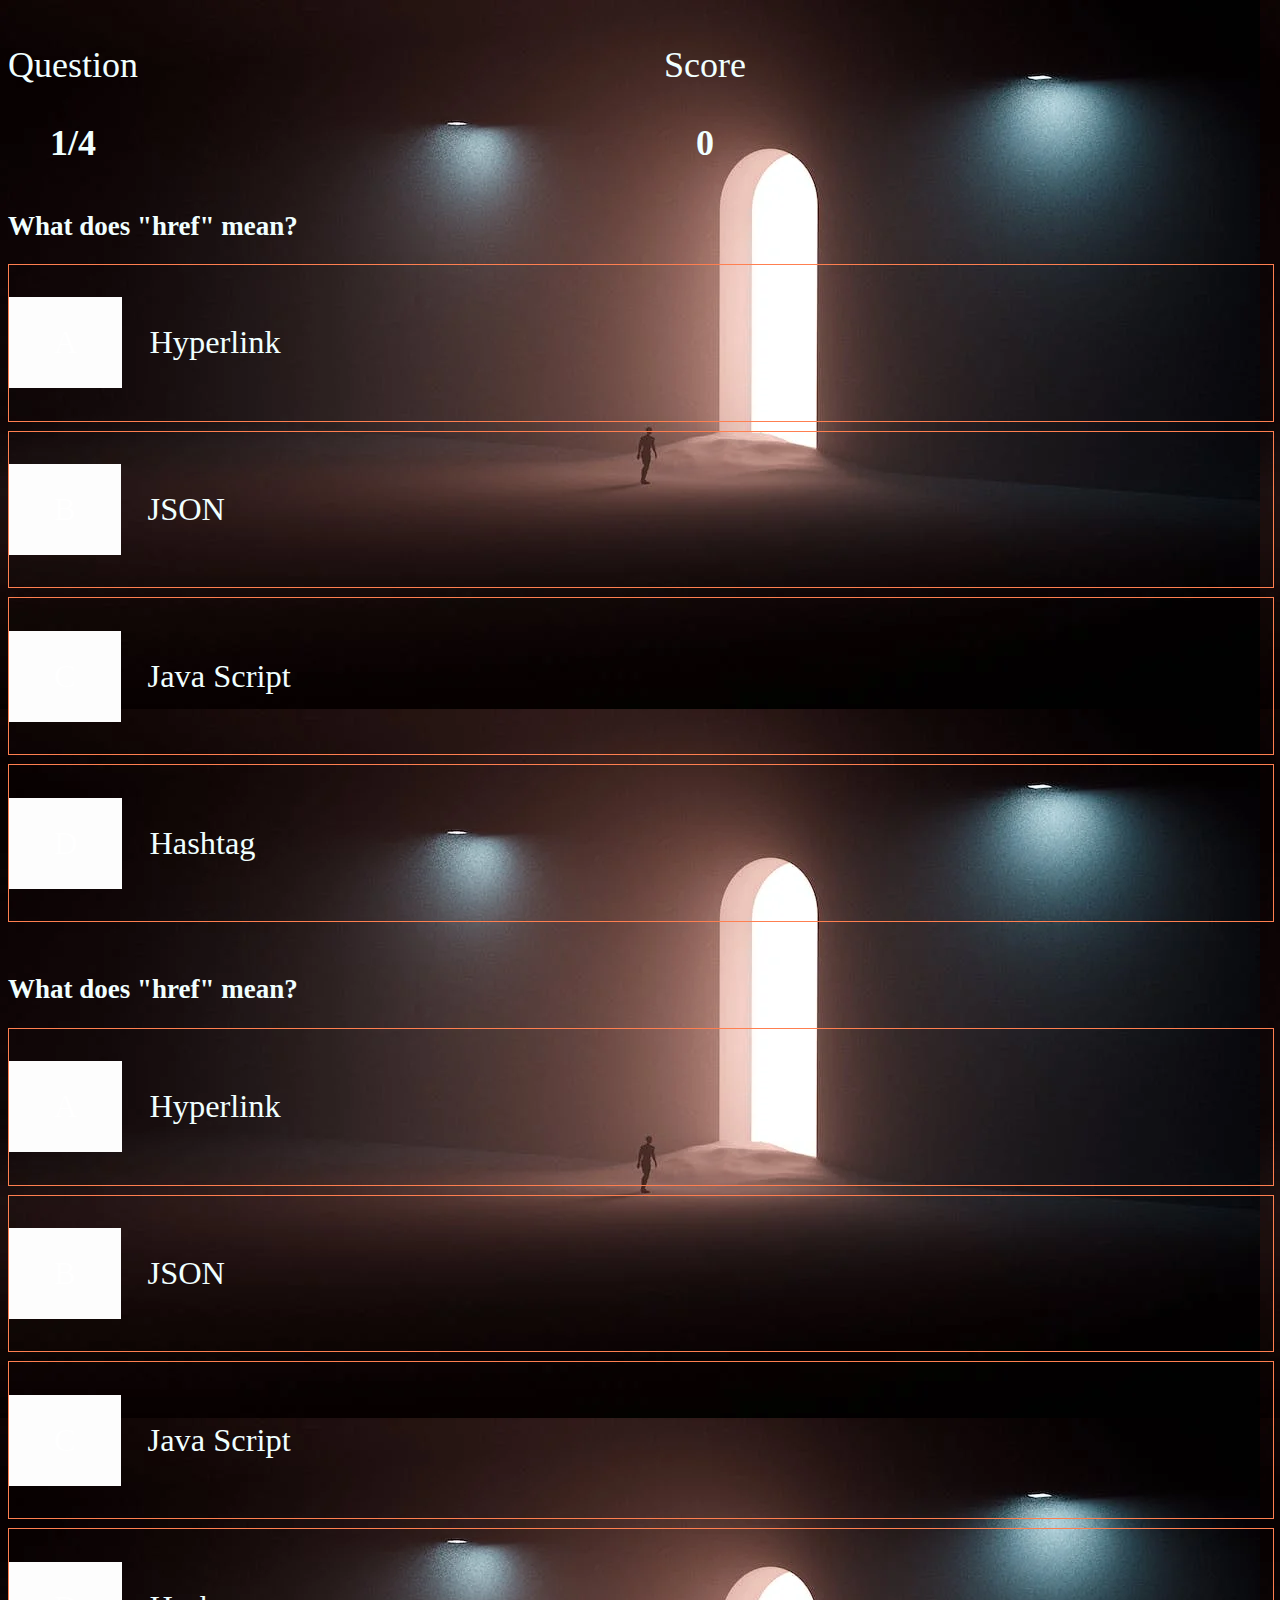
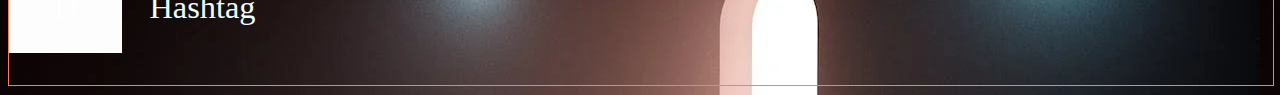
<file: game.html>
<!DOCTYPE html>
<html lang="en">
<head>
    <meta charset="UTF-8">
    <meta http-equiv="X-UA-Compatible" content="IE=edge">
    <meta name="viewport" content="width=device-width, initial-scale=1.0">
    <title>The Best Quiz - Play</title>
    <link rel="stylesheet" href="./Assets/game.css">
</head>
<body>
    <div class="main">
        <div id="game" class="justify-center flex-column">
            <div id="hud">
                <div id="hud-item">
                    <p class="hud-prefix">
                        Question
                    </p>
                    <h1 class="hud-main-text" id="questionCounter">
                        1/4
                    </h1>
                    </div>
                    <div id="hud-item">
                        <p class="hud-prefix">
                            Score
                        </p>
                        <h1 class="hud-main-text" id="score">
                           0
                        </h1>
                        </div>
                        <br></div>
            <h2 id="question">What does "href" mean?</h2>
        <div class="choice-main">
            <p class="choice-prefix">A</p>
            <P class="choice-text" data-number="1">Hyperlink</P>
            </div>
        <div class="choice-main">
             <p class="choice-prefix">B</p>
             <P class="choice-text" data-number="2">JSON</P>
            </div>
         <div class="choice-main">
            <p class="choice-prefix">C</p>
            <P class="choice-text" data-number="3">Java Script</P>
             </div>
        <div class="choice-main">
            <p class="choice-prefix">D</p>
            <P class="choice-text" data-number="4">Hashtag</P>
        </div>
        <br></div>
        
        <h2 id="question">What does "href" mean?</h2>
        <div class="choice-main">
            <p class="choice-prefix">A</p>
            <P class="choice-text" data-number="1">Hyperlink</P>
            </div>
        <div class="choice-main">
             <p class="choice-prefix">B</p>
             <P class="choice-text" data-number="2">JSON</P>
            </div>
         <div class="choice-main">
            <p class="choice-prefix">C</p>
            <P class="choice-text" data-number="3">Java Script</P>
             </div>
        <div class="choice-main">
            <p class="choice-prefix">D</p>
            <P class="choice-text" data-number="4">Hashtag</P>
        </div>
    </div>     
      <script src="./Assets/game.js"></script>
</body>
</html>
</file>
<file: Assets/game.css>
:root {
        background-image:url(../Assets/Images/Space\ Image-\ Quiz.webp);
        font-size: large;
}     
  body {
    color: azure;

  }
   
        
        

.choice-main {
    display: flex;
    margin-bottom: 0.5rem;
    width: 100%;
    font-size: 1.8rem;
    border: 0.1rem solid coral;
    

}

.choice-main:hover {
    cursor: pointer;
    box-shadow: 0 0.4rem 14px 0 coral;
    transform: translateY(-0.1rem);
    transition: transform 150rem;
}

.choice-prefix {
   padding: 1.5rem 2.5rem;
   background-color:rgb(253, 253, 253);
   color: white;

}

.choice-text {
    padding: 1.5rem;
    width: 100%;
}
.correct {
    background-color: greenyellow;
}
.incorrect {
    background-color:red;
}

#hud  {
    display: flex;
    justify-content: space-between;

}
.hud-prefix {
    text-align: center;
    font-size: 2rem;
}
.hud-main-text {
    text-align: center;
}
</file>
